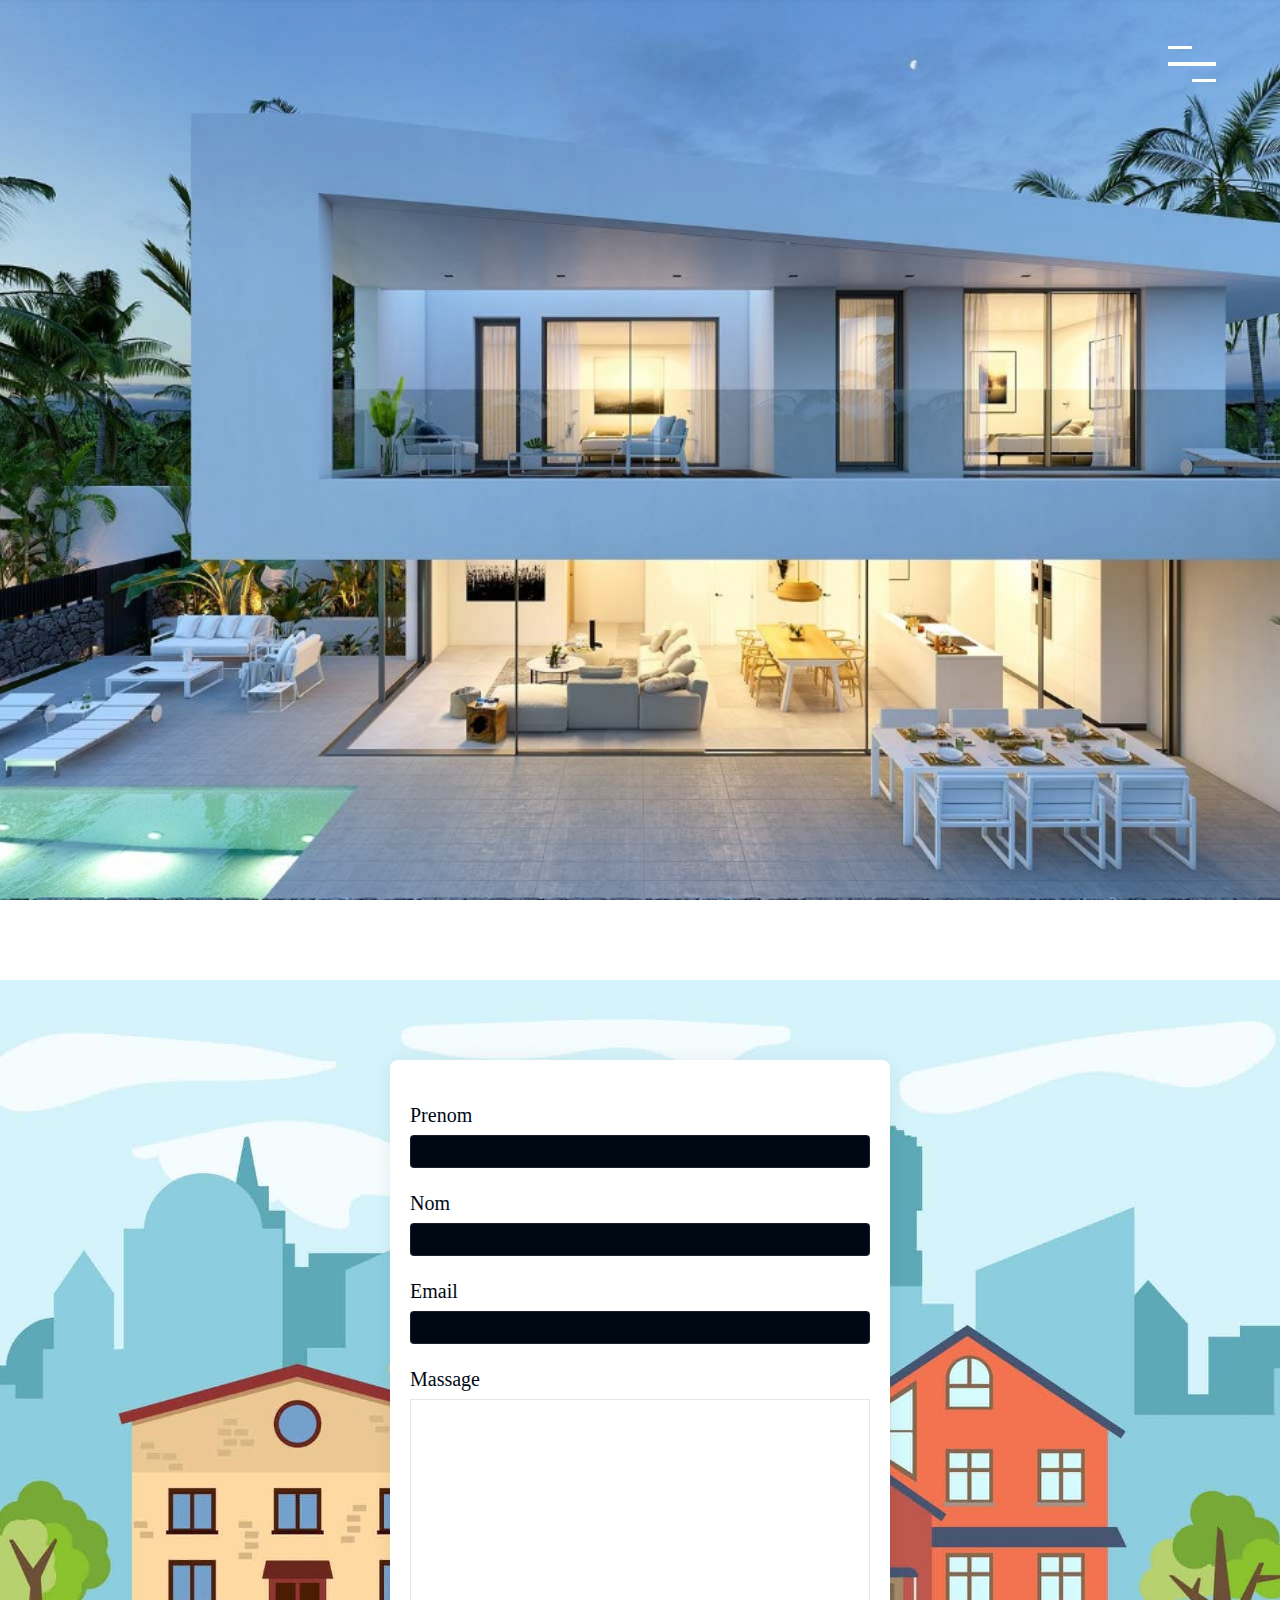
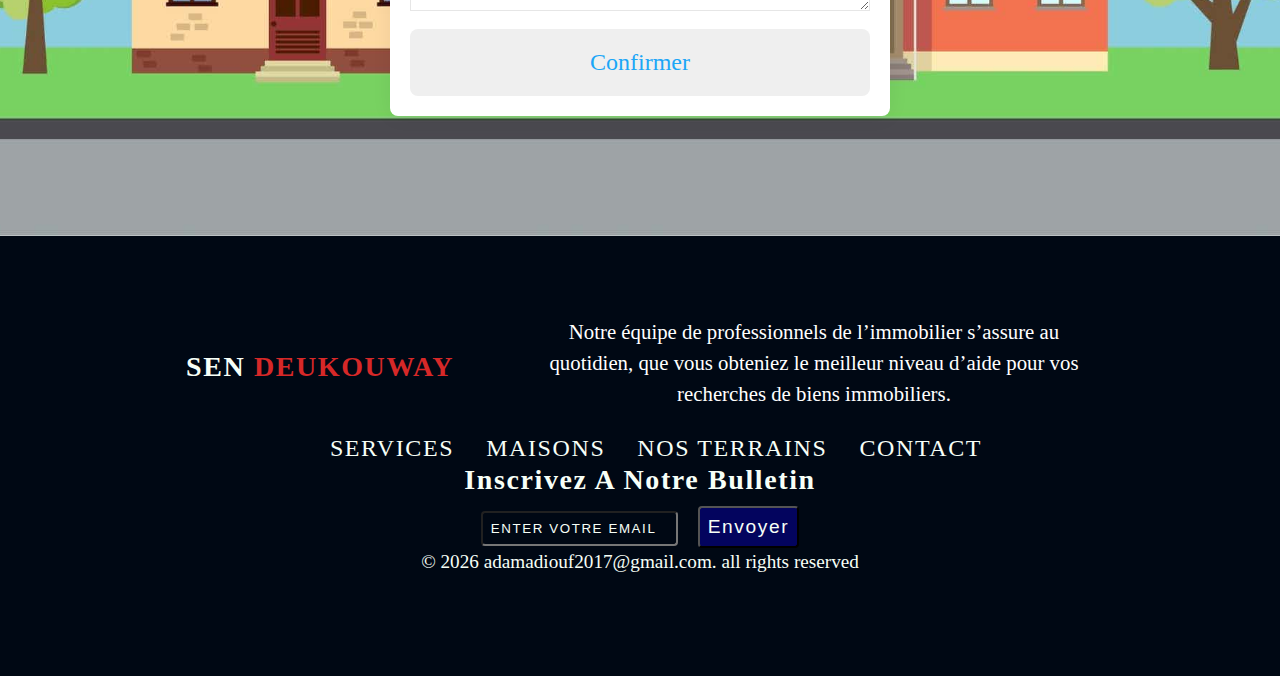
<file: index.html>
<!DOCTYPE html>
<html lang="en">
<head>
 <meta charset="UTF-8">
 <meta http-equiv="X-UA-Compatible" content="IE=edge">
 <meta name="viewport" content="width=device-width, initial-scale=1.0">
 <title>sen deukouway</title>
  <link rel="stylesheet" href="https://use.fontawesome.com/releases/v5.15.4/css/all.css" integrity="sha384-DyZ88mC6Up2uqS4h/KRgHuoeGwBcD4Ng9SiP4dIRy0EXTlnuz47vAwmeGwVChigm" crossorigin="anonymous">
 
  <link rel="stylesheet" href="css/style.css">
</head>
 <body>
   
    <nav class="navbar">
      <div class="navbar-logo">
        <a href="#">
          <span>S</span>EN<span>D</span>EU<span>CO</span>UWAY
        </a>
      </div>
      <div class="nav-list">
          <a href="index.html" class="nav-link">Home</a>
          <a href="sevices.html" class="nav-link">services</a>
          <a href="appartment.html" class="nav-link">appartment</a>
           <a href="contact" class="nav-link"></a>
         
      </div>
    </nav>
    
    <div class="menu">
      <div class="line line-1"></div>
      <div class="line line-2"></div>
      <div class="line line-3"></div>
    </div>
    
    
    <div class="container">
     
      <section class="section-1" id="home">
        <div class="banner">
          <h1 class="banner-heading">
            <span class="heading-1">Des Maisons a vendre</span>
            <span class="heading-2">Devenir propriétaire</span>
            <span class="heading-3">Nous Louons Des Maisons</span>
            <span class="heading-4">l’immobilier au quotidien</span>
             
          </h1>
          <a href="#contact">
             <button class="banner-btn">Contactez nous</button>
          </a>
         
        </div>
      </section>
   

<section class="section contact" id="contact">
  <div class="container-contact">
    <form action="https://formspree.io/mbjzbwaj" method="POST" id="my-form">

      <div class="form-group">
        <label for="firstName"> Prenom</label>
        <input type="text" id="firstName" name="firstName">
      </div>

      <div class="form-group">
        <label for="latsName"> Nom</label>
        <input type="text" id="lastName" name="lastName">
      </div>

      <div class="form-group">
        <label for="email">Email</label>
        <input type="email" id="email" name="email">
      </div>

      <div class="form-group">
        <label for="massage">Massage</label>
        <textarea name="massage" id="massage" cols="30" rows="10"></textarea>
      </div>

      <button type="submit">Confirmer</button>
    </form>
  </div>
  <div id="status"></div>
</section> 
 <section class="section footer">
    <div class="section-center">

  <footer>
    <div class="flex container">
      <div class="footer-about">
        <h3>Sen <span>Deukouway </span></h3>
        <p>Notre équipe de professionnels de l’immobilier s’assure au quotidien, que vous obteniez le meilleur niveau d’aide pour vos recherches de biens immobiliers.</p>
      </div>

      
        
        <ul class="footer-links">
          <li><a href="#services">Services</a></li>
          <li><a href="#house">Maisons</a></li>
          <li><a href="#maisons">Nos Terrains</a></li>
          <li><a href="#contact">Contact </a></li>
        </ul>
      

      <div class="footer-subscribe">
        <h3>inscrivez a notre bulletin</h3>
        <div id="subscribe-container">
          <input type="text" placeholder="Enter Votre Email" />
          <button class="footer-btn">envoyer</button>
        </div>

        
        <ul class="follow-me">
          <li><a href="#"><span class="fab fa-facebook-f"></span></a></li>
          <li><a href="#"><span class="fab fa-twitter"></span></a></li>
          <li><a href="#"><span class="fab fa-instagram"></span></a></li>
          <li><a href="#"><span class="fab fa-linkedin-in"></span></a></li>
        </ul>
      </div>
    </div>

    <div class="footer-email">
      <p>&copy; <span id="date"></span> adamadiouf2017@gmail.com. all rights reserved</p>
    </div>
  </footer>
    </div>
</section> 
 
 <script src="./js/slider.js"></script>
 <script src="./js/navbar.js"></script>

</body>
</html>
</file>
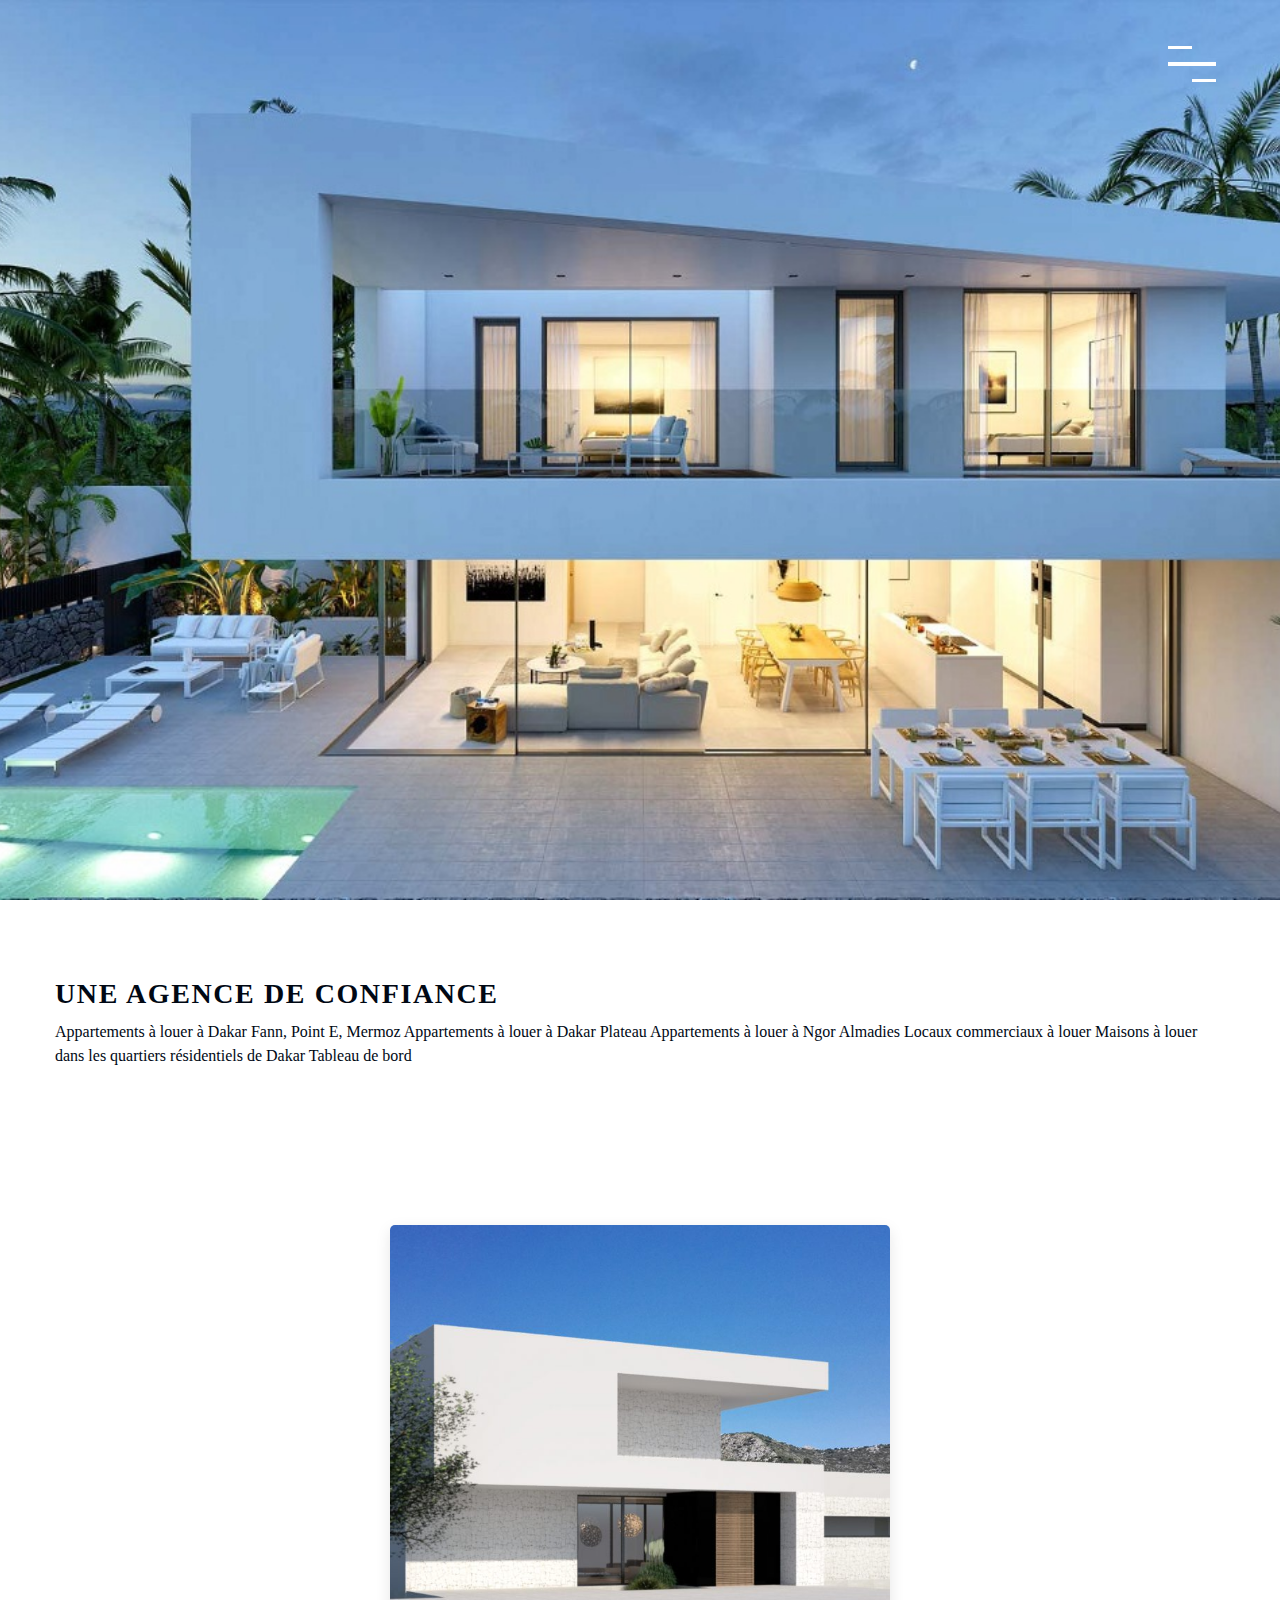
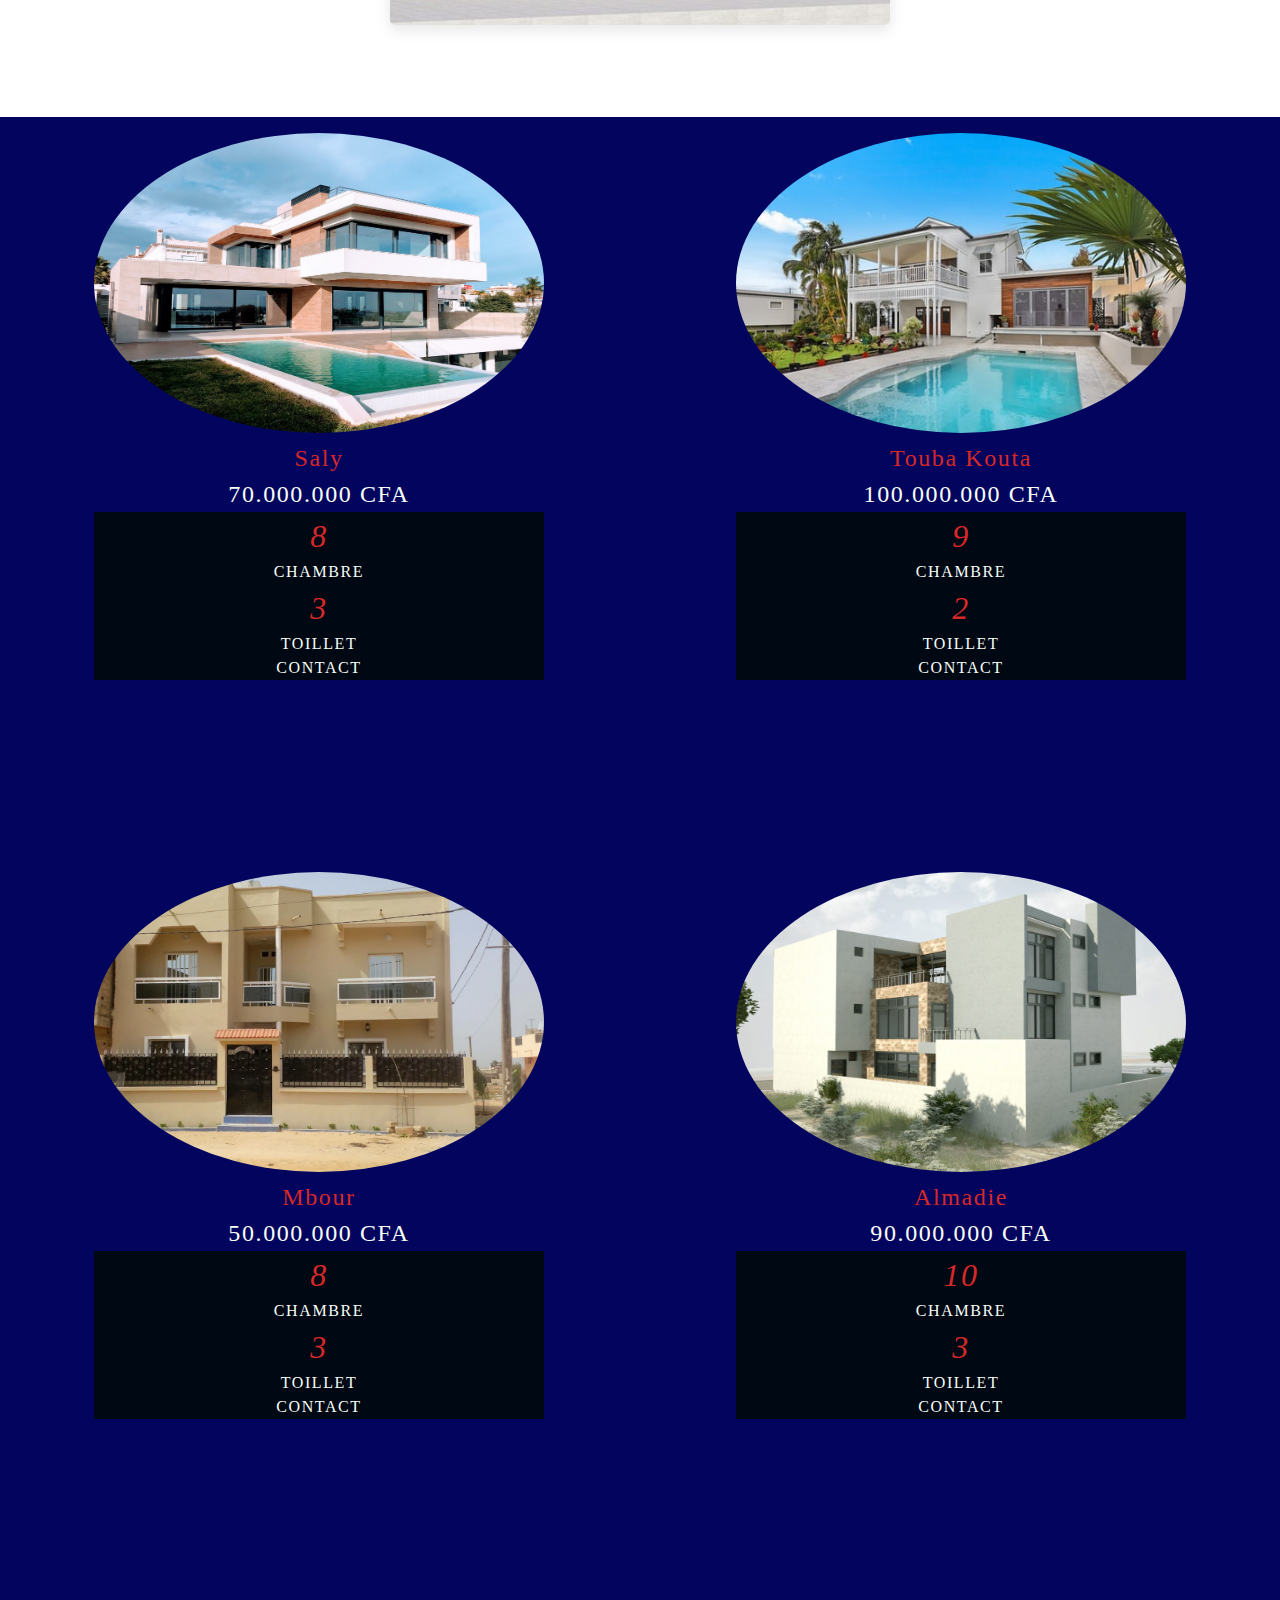
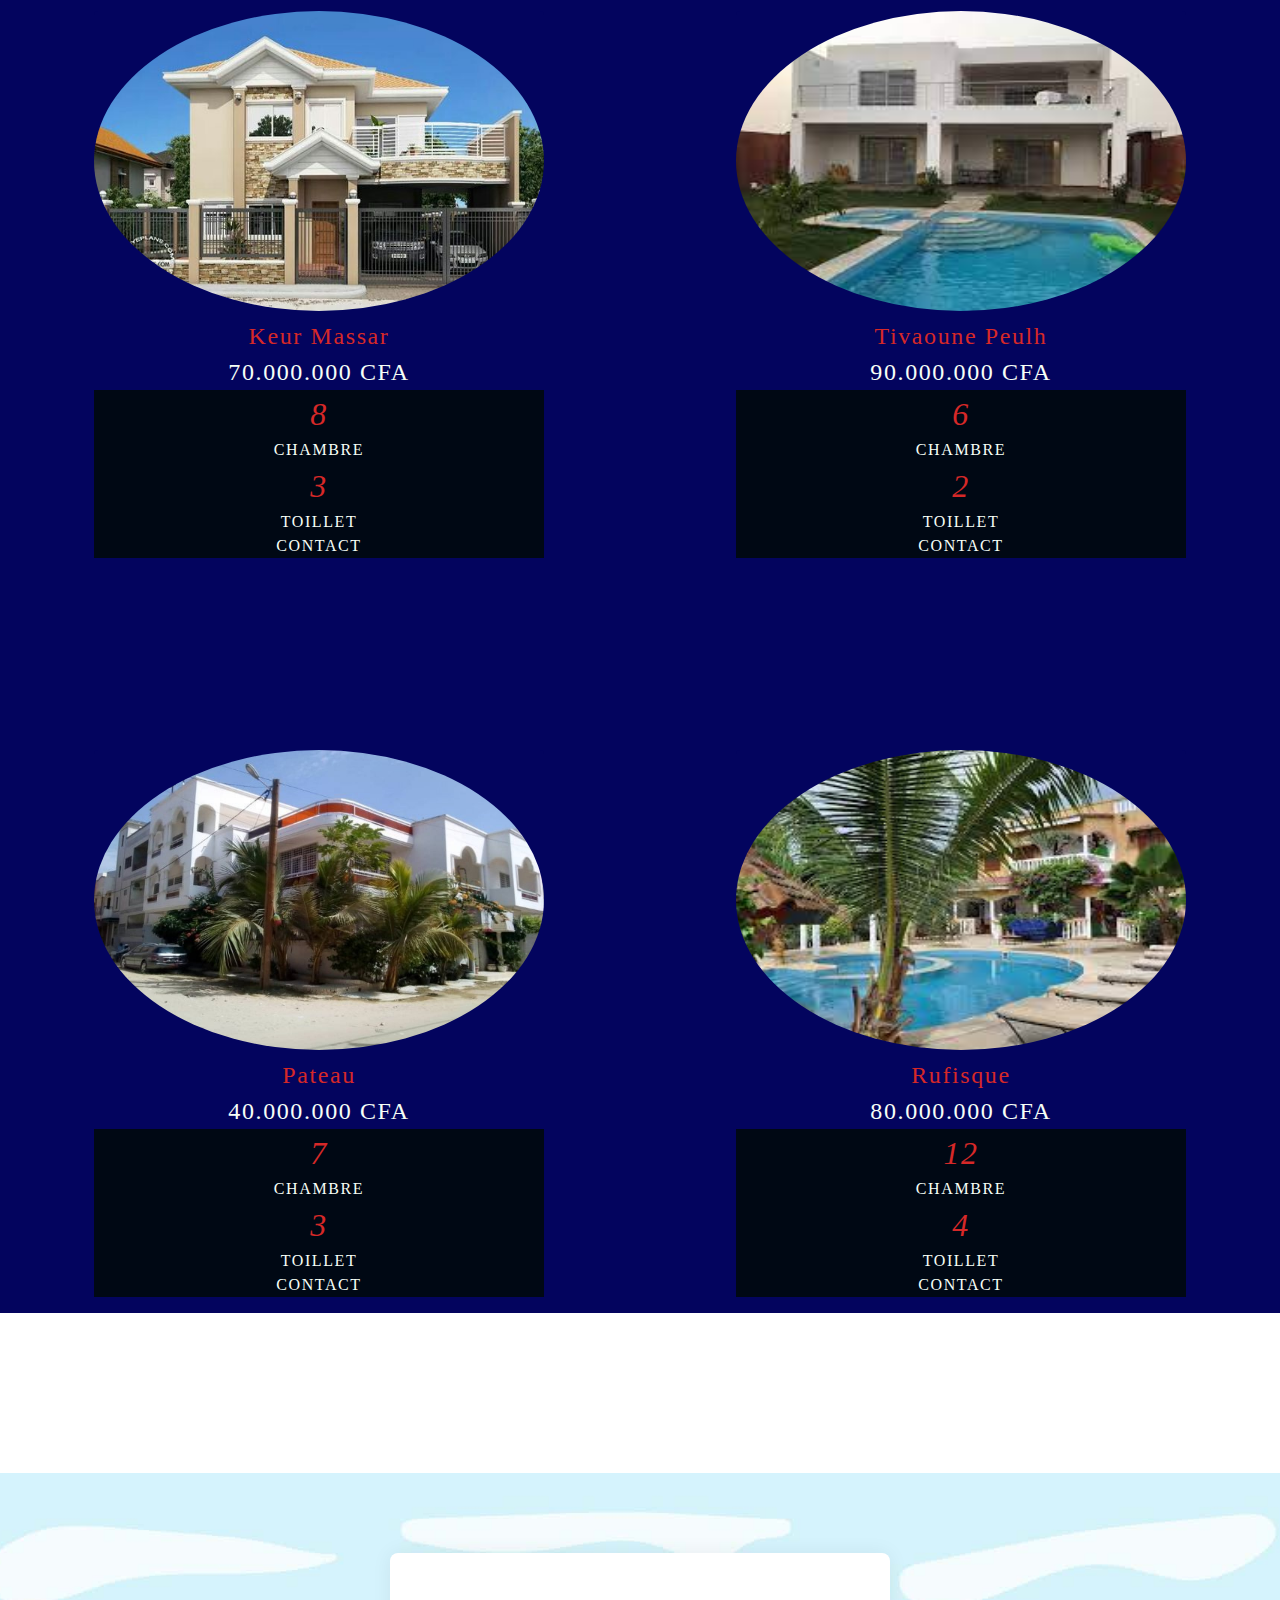
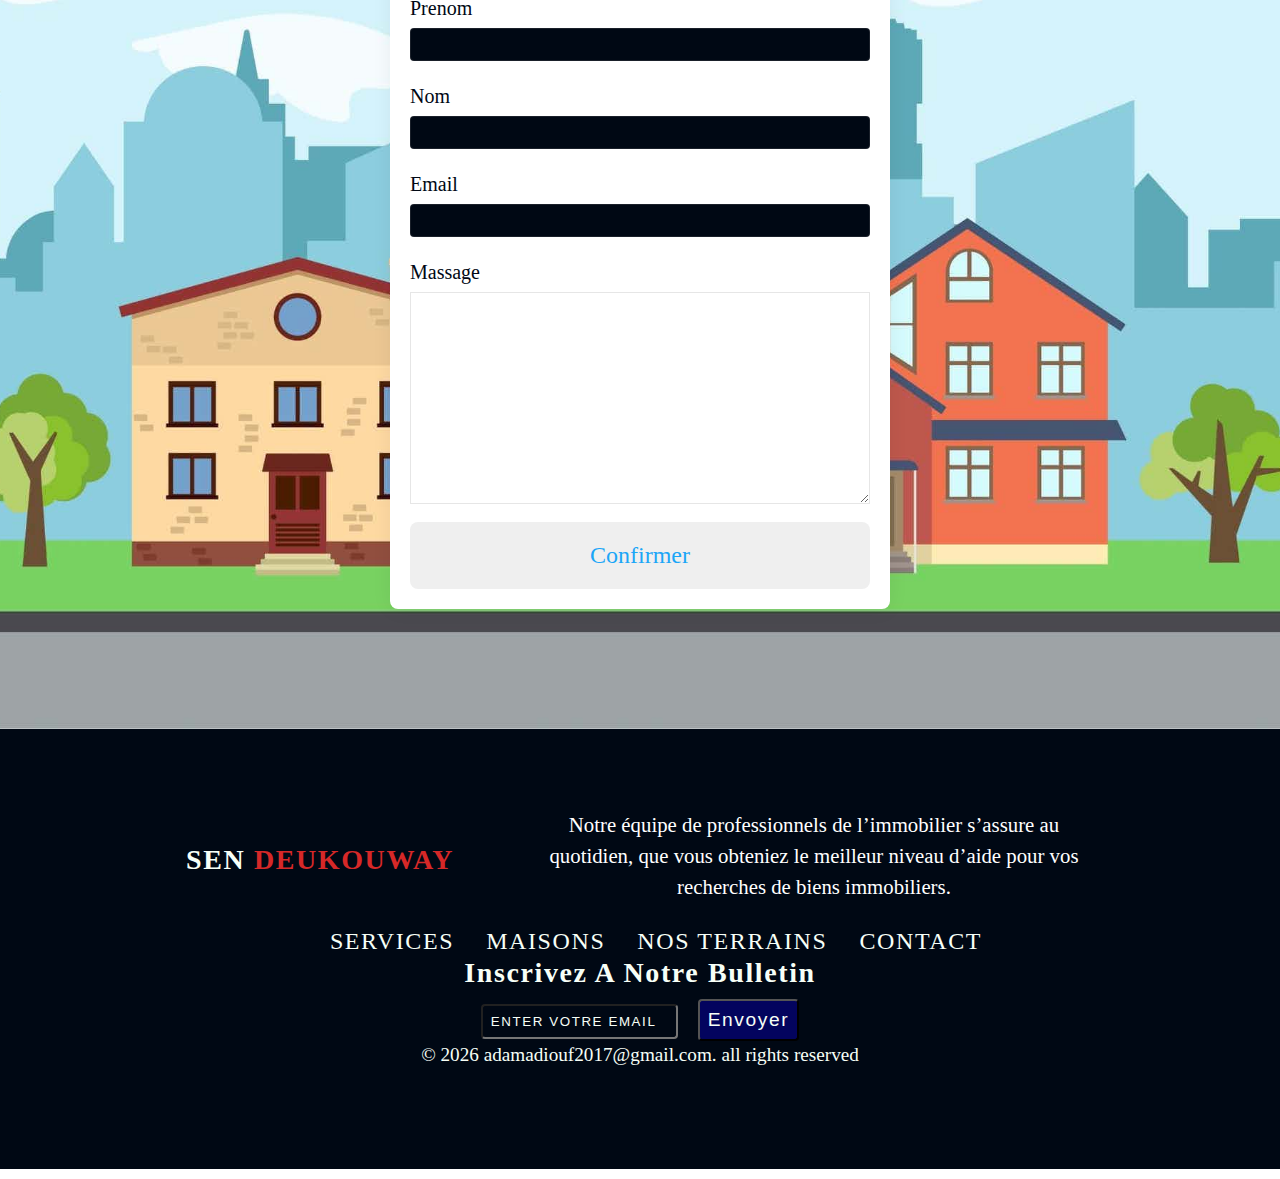
<file: appartment.html>
<!DOCTYPE html>
<html lang="en">
<head>
 <meta charset="UTF-8">
 <meta http-equiv="X-UA-Compatible" content="IE=edge">
 <meta name="viewport" content="width=device-width, initial-scale=1.0">
 <title>sen deukouway</title>
  <link rel="stylesheet" href="https://use.fontawesome.com/releases/v5.15.4/css/all.css" integrity="sha384-DyZ88mC6Up2uqS4h/KRgHuoeGwBcD4Ng9SiP4dIRy0EXTlnuz47vAwmeGwVChigm" crossorigin="anonymous">
 
  <link rel="stylesheet" href="css/style.css">
</head>
 <body>
   
    <nav class="navbar">
      <div class="navbar-logo">
        <a href="#">
          <span>S</span>EN<span>D</span>EU<span>CO</span>UWAY
        </a>
      </div>
      <div class="nav-list">
          <a href="index.html" class="nav-link">Home</a>
          <a href="sevices.html" class="nav-link">services</a>
          <a href="appartment.html" class="nav-link">appartment</a>
          <a href="contact" class="nav-link"></a>
      </div>
    </nav>
    
    <div class="menu">
      <div class="line line-1"></div>
      <div class="line line-2"></div>
      <div class="line line-3"></div>
    </div>
    
    
    <div class="container">
     
      <section class="section-1" id="home">
        <div class="banner">
          <h1 class="banner-heading">
            <span class="heading-1">Des Maisons a vendre</span>
            <span class="heading-2">Devenir propriétaire</span>
            <span class="heading-3">Nous Louons Des Maisons</span>
            <span class="heading-4">l’immobilier au quotidien</span>
             
          </h1>
          <a href="#contact">
             <button class="banner-btn">Contactez nous</button>
          </a>
         
        </div>
      </section>
   
<section class="section nos-maisons" id="appartment">
    <div class="section-center">
        <div class="title-nos-maisons card" data-aos="fade-right">
            <h3>UNE AGENCE
DE CONFIANCE</h3>
 Appartements à louer à Dakar Fann, Point E, Mermoz
Appartements à louer à Dakar Plateau
Appartements à louer à Ngor Almadies
Locaux commerciaux à louer
Maisons à louer dans les quartiers résidentiels de Dakar
Tableau de bord
        </div>
         <div class="slider-container">
     
      <div class="slide">
          <img src="./images/house-11.jpg" class="slide-img" alt="" />
      </div>
      <div class="slide">
          <img src="./images/house12.jpg" class="slide-img" alt="" />
      </div>
      <div class="slide">
          <img src="./images/house22.jpg" class="slide-img" alt="" />
      </div>
      <div class="slide">
          <img src="./images/house23.jpg" class="slide-img" alt="" />
      </div>
      <div class="slide">
          <img src="./images/house33.jpg" class="slide-img" alt="" />
      </div>
      <div class="slide">
          <img src="./images/house34.jpg" class="slide-img" alt="" />
      </div>
      <div class="slide">
          <img src="./images/house44.jpeg" class="slide-img" alt="" />
      </div>
      <div class="slide">
          <img src="./images/house45.jpeg" class="slide-img" alt="" />
      </div>
      <div class="slide">
          <img src="./images/house55.jpg" class="slide-img" alt="" />
      </div>
      <div class="slide">
          <img src="./images/house56.jpg" class="slide-img" alt="" />
      </div>
      <div class="slide">
          <img src="./images/house66.jpg" class="slide-img" alt="" />
      </div>
      <div class="slide">
          <img src="./images/house77.jpg" class="slide-img" alt="" />
      </div>
      <div class="slide">
          <img src="./images/house77.jpg" class="slide-img" alt="" />
      </div>
      <div class="slide">
          <img src="./images/house89.jpg" class="slide-img" alt="" />
      </div>
      <div class="btn-container">
      <button type="button" class="prevBtn">
        <i class="fas fa-angle-left"></i>
      </button>
      <button type="button" class="nextBtn">
        <i class="fas fa-angle-right"></i>
      </button>
    </div>
    </div>
    </div>
     
    <div class="container-house">
      <div class="container2">
      <img src="/images/house-1.jpeg" class="img-house" alt="">
       <ul class="details-house">
         <li><a href="#" class="direction ">Saly</a></li>
        <li><a href="#" class="price">70.000.000 CFA</a></li>
       </ul>
     <ul class="footer-house">
     <li><a href="#" class="chambre"><i class="fas fa-bed"><span>8</span></i>chambre</a></li>
        <li><a href="#" class="sale-de-bain"><i class="fas fa-toilet"><span>3</span></i>toillet</a></li>
        <li><a href="#" class="whtasap"><i class="fab fa-whatsapp-square"></i>contact </a></li>
     </ul>
         </div>
         <div class="container2">
      <img src="/images/house2.jpeg" class="img-house" alt="">
       <ul class="details-house">
         <li><a href="#" class="direction ">Touba Kouta</a></li>
        <li><a href="#" class="price">100.000.000 CFA</a></li>
       </ul>
     <ul class="footer-house">
     <li><a href="#" class="chambre"><i class="fas fa-bed"><span>9</span></i>chambre</a></li>
        <li><a href="#" class="sale-de-bain"><i class="fas fa-toilet"><span>2</span></i>toillet</a></li>
        <li><a href="#" class="whtasap"><i class="fab fa-whatsapp-square"></i>contact</a></li>
     </ul>
         </div>
          <div class="container2">
      <img src="/images/house-3.webp" class="img-house" alt="">
       <ul class="details-house">
         <li><a href="#" class="direction">Mbour</a></li>
        <li><a href="#" class="price">50.000.000 CFA</a></li>
       </ul>
     <ul class="footer-house">
     <li><a href="#" class="chambre"><i class="fas fa-bed"><span>8</span></i>chambre</a></li>
        <li><a href="#" class="sale-de-bain"><i class="fas fa-toilet"><span>3</span></i>toillet</a></li>
        <li><a href="#" class="whtasap"><i class="fab fa-whatsapp-square"></i>contact</a></li>
     </ul>
         </div>
          <div class="container2">
      <img src="/images/house4.jpg" class="img-house" alt="">
       <ul class="details-house">
         <li><a href="#" class="direction">Almadie</a></li>
        <li><a href="#" class="price">90.000.000 CFA</a></li>
       </ul>
     <ul class="footer-house">
     <li><a href="#" class="chambre"><i class="fas fa-bed"><span>10</span></i>chambre</a></li>
        <li><a href="#" class="sale-de-bain"><i class="fas fa-toilet"><span>3</span></i>toillet</a></li>
        <li><a href="#" class="whtasap"><i class="fab fa-whatsapp-square"></i>contact </a></li>
     </ul>
         </div>
          <div class="container2">
      <img src="/images/house5.jpg" class="img-house" alt="">
       <ul class="details-house">
         <li><a href="#" class="direction">keur Massar</a></li>
        <li><a href="#" class="price">70.000.000 CFA</a></li>
       </ul>
     <ul class="footer-house">
     <li><a href="#" class="chambre"><i class="fas fa-bed"><span>8</span></i>chambre</a></li>
        <li><a href="#" class="sale-de-bain"><i class="fas fa-toilet"><span>3</span></i>toillet</a></li>
        <li><a href="#" class="whtasap"><i class="fab fa-whatsapp-square"></i>contact </a></li>
     </ul>
         </div>
          <div class="container2">
      <img src="/images/house6.jpeg" class="img-house" alt="">
       <ul class="details-house">
         <li><a href="#" class="direction">Tivaoune Peulh</a></li>
        <li><a href="#" class="price">90.000.000 CFA</a></li>
       </ul>
     <ul class="footer-house">
     <li><a href="#" class="chambre"><i class="fas fa-bed"><span>6</span></i>chambre</a></li>
        <li><a href="#" class="sale-de-bain"><i class="fas fa-toilet"><span>2</span></i>toillet</a></li>
        <li><a href="#" class="whtasap"><i class="fab fa-whatsapp-square"></i>contact </a></li>
     </ul>
         </div>
          <div class="container2">
      <img src="/images/house7.jpg" class="img-house" alt="">
       <ul class="details-house">
         <li><a href="#" class="direction">Pateau</a></li>
        <li><a href="#" class="price">40.000.000 CFA</a></li>
       </ul>
     <ul class="footer-house">
     <li><a href="#" class="chambre"><i class="fas fa-bed"><span>7</span></i>chambre</a></li>
        <li><a href="#" class="sale-de-bain"><i class="fas fa-toilet"><span>3</span></i>toillet</a></li>
        <li><a href="#" class="whtasap"><i class="fab fa-whatsapp-square"></i>contact </a></li>
     </ul>
         </div>
          <div class="container2">
      <img src="/images/house-8.jpeg" class="img-house" alt="">
       <ul class="details-house">
         <li><a href="#" class="direction">Rufisque</a></li>
        <li><a href="#" class="price">80.000.000 CFA</a></li>
       </ul>
     <ul class="footer-house">
     <li><a href="#" class="chambre"><i class="fas fa-bed"><span>12</span></i>chambre</a></li>
        <li><a href="#" class="sale-de-bain"><i class="fas fa-toilet"><span>4</span></i>toillet</a></li>
        <li><a href="#" class="whtasap"><i class="fab fa-whatsapp-square"></i>contact </a></li>
     </ul>
         </div>
       </div>
      
   </div>
</section>

<section class="section contact" id="contact">
  <div class="container-contact">
    <form action="https://formspree.io/mbjzbwaj" method="POST" id="my-form">

      <div class="form-group">
        <label for="firstName"> Prenom</label>
        <input type="text" id="firstName" name="firstName">
      </div>

      <div class="form-group">
        <label for="latsName"> Nom</label>
        <input type="text" id="lastName" name="lastName">
      </div>

      <div class="form-group">
        <label for="email">Email</label>
        <input type="email" id="email" name="email">
      </div>

      <div class="form-group">
        <label for="massage">Massage</label>
        <textarea name="massage" id="massage" cols="30" rows="10"></textarea>
      </div>

      <button type="submit">Confirmer</button>
    </form>
  </div>
  <div id="status"></div>
</section> 
 <section class="section footer">
    <div class="section-center">

  <footer>
    <div class="flex container">
      <div class="footer-about">
        <h3>Sen <span>Deukouway </span></h3>
        <p>Notre équipe de professionnels de l’immobilier s’assure au quotidien, que vous obteniez le meilleur niveau d’aide pour vos recherches de biens immobiliers.</p>
      </div>

      
        
        <ul class="footer-links">
          <li><a href="#services">Services</a></li>
          <li><a href="#house">Maisons</a></li>
          <li><a href="#maisons">Nos Terrains</a></li>
          <li><a href="#contact">Contact </a></li>
        </ul>
      

      <div class="footer-subscribe">
        <h3>inscrivez a notre bulletin</h3>
        <div id="subscribe-container">
          <input type="text" placeholder="Enter Votre Email" />
          <button class="footer-btn">envoyer</button>
        </div>

        
        <ul class="follow-me">
          <li><a href="#"><span class="fab fa-facebook-f"></span></a></li>
          <li><a href="#"><span class="fab fa-twitter"></span></a></li>
          <li><a href="#"><span class="fab fa-instagram"></span></a></li>
          <li><a href="#"><span class="fab fa-linkedin-in"></span></a></li>
        </ul>
      </div>
    </div>

    <div class="footer-email">
      <p>&copy; <span id="date"></span> adamadiouf2017@gmail.com. all rights reserved</p>
    </div>
  </footer>
    </div>
</section> 
 
 <script src="./js/slider.js"></script>
 <script src="./js/navbar.js"></script>

</body>
</html>
</file>
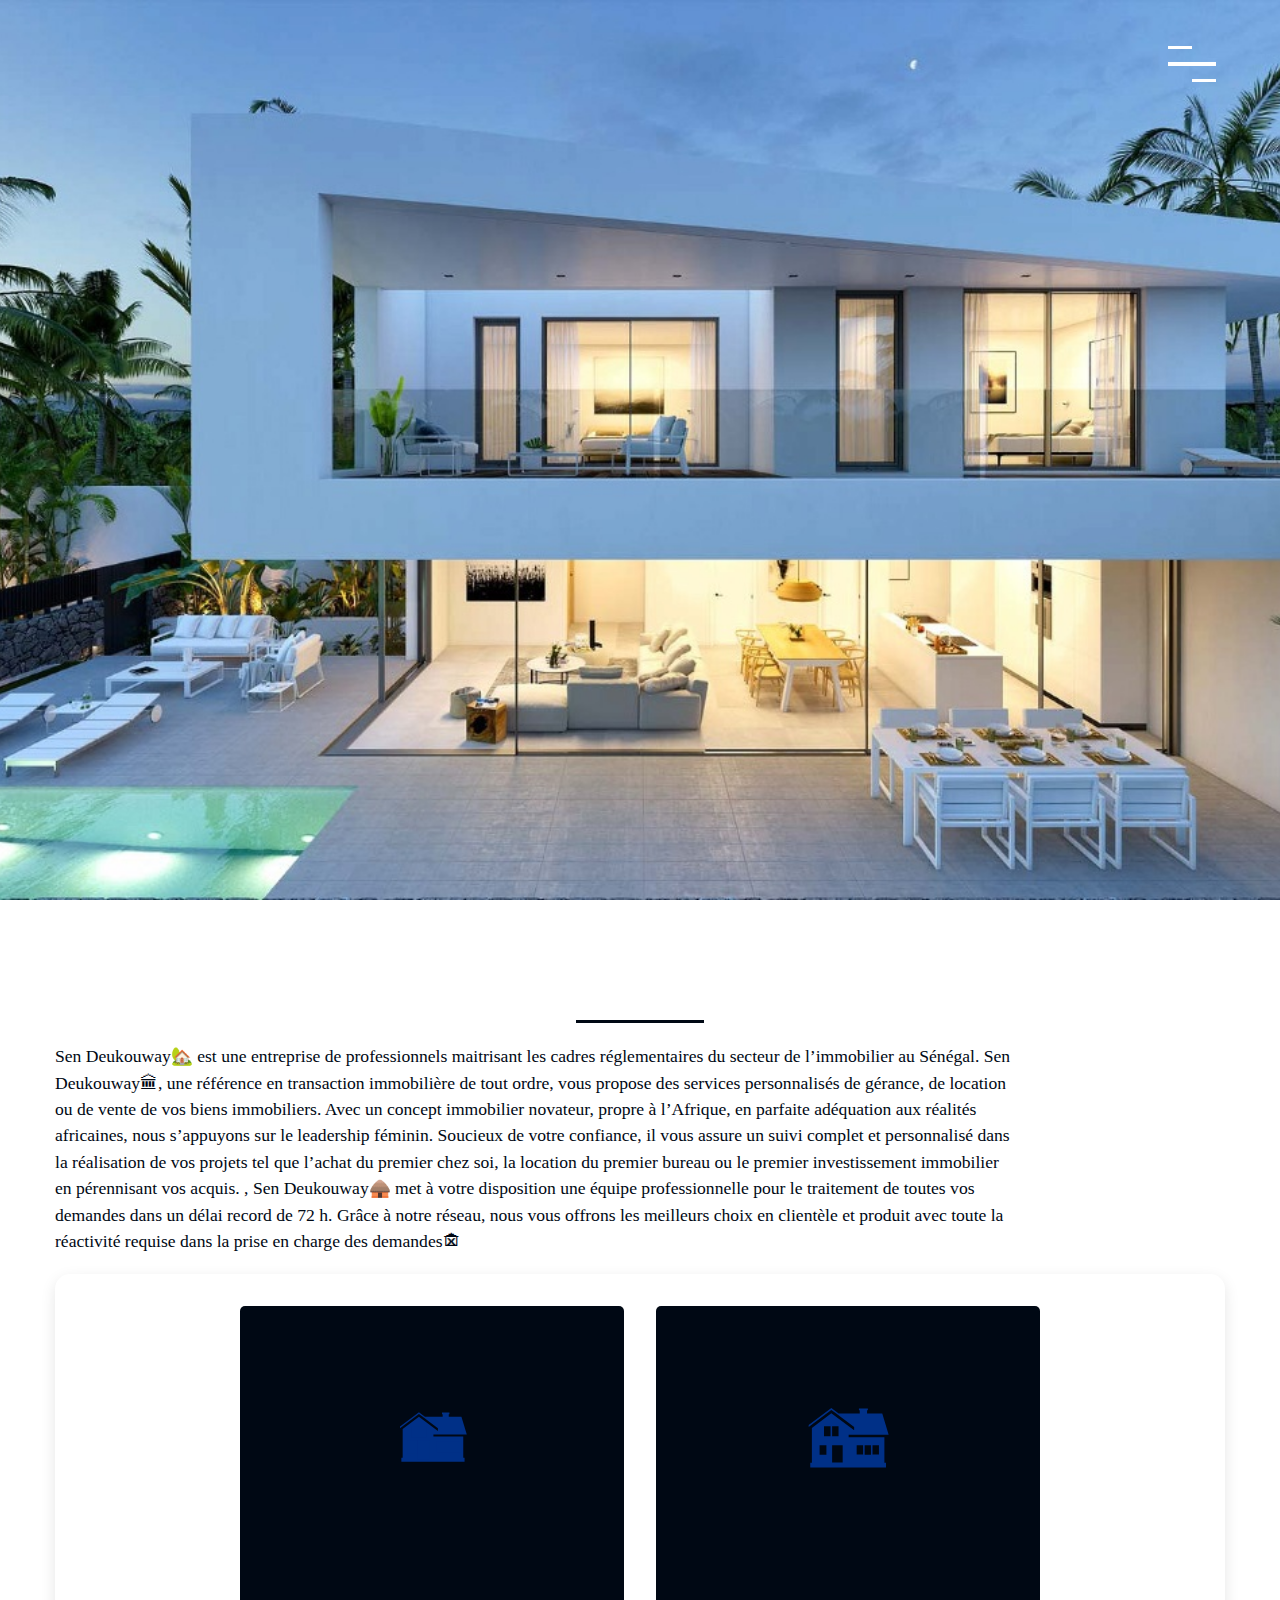
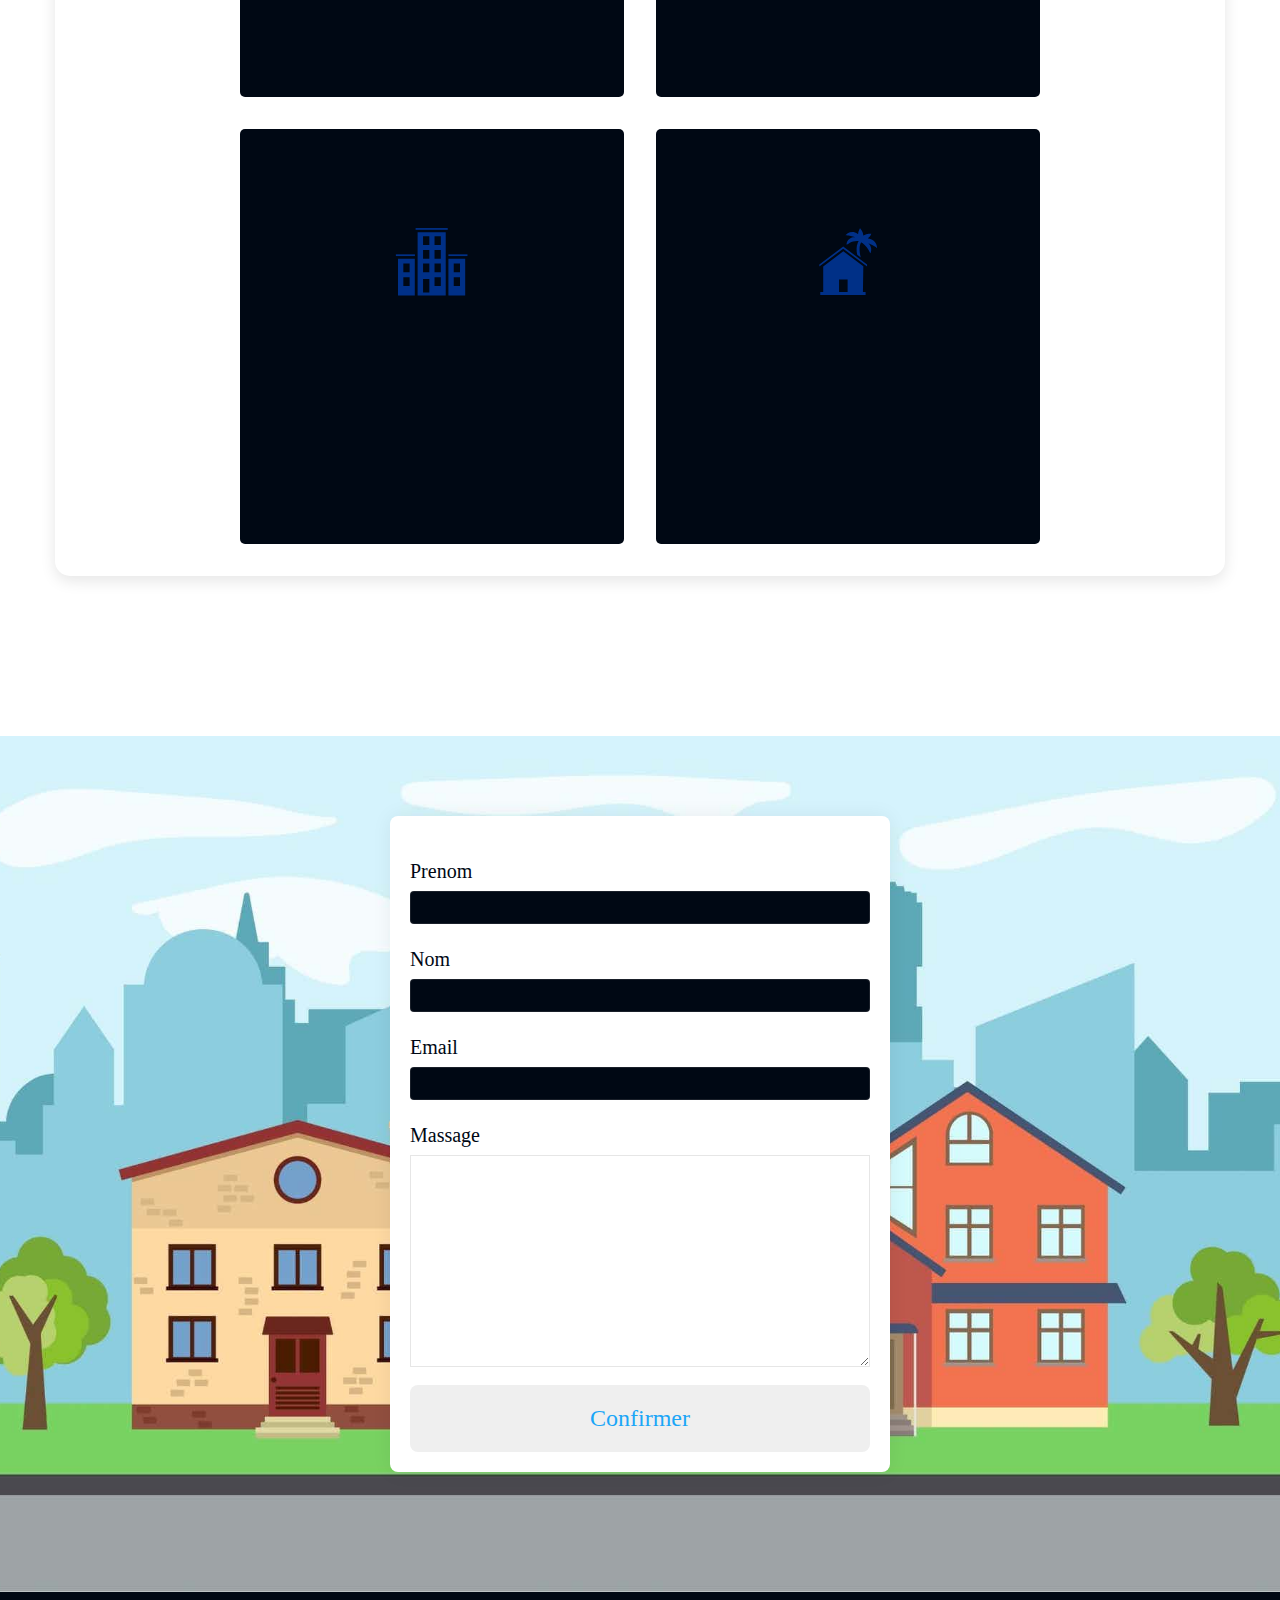
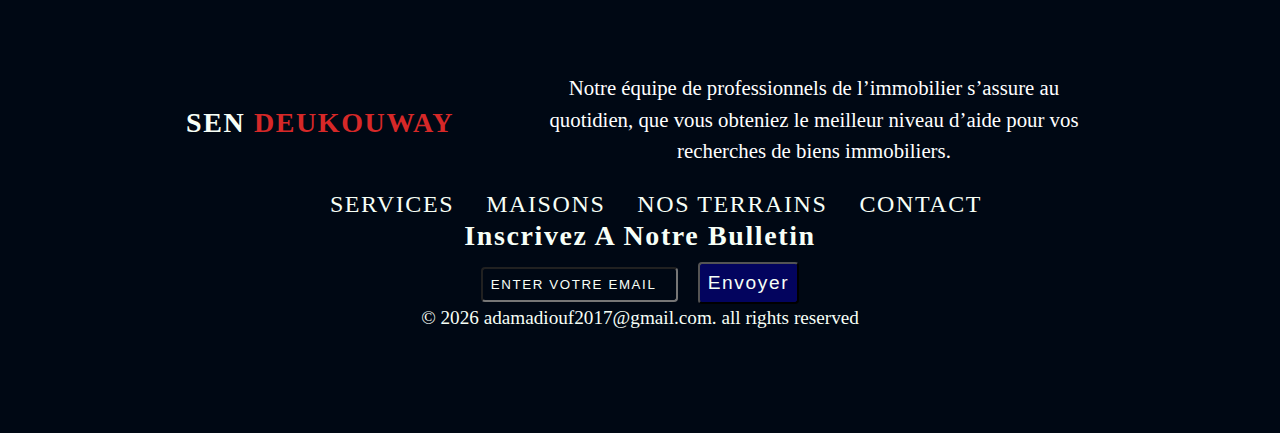
<file: sevices.html>
<!DOCTYPE html>
<html lang="en">
<head>
 <meta charset="UTF-8">
 <meta http-equiv="X-UA-Compatible" content="IE=edge">
 <meta name="viewport" content="width=device-width, initial-scale=1.0">
 <title>sen deukouway</title>
  <link rel="stylesheet" href="https://use.fontawesome.com/releases/v5.15.4/css/all.css" integrity="sha384-DyZ88mC6Up2uqS4h/KRgHuoeGwBcD4Ng9SiP4dIRy0EXTlnuz47vAwmeGwVChigm" crossorigin="anonymous">
  <link rel="stylesheet" href="https://unpkg.com/aos@next/dist/aos.css" />
  <link rel="stylesheet" href="css/style.css">
</head>
 <body>
   
    <nav class="navbar">
      <div class="navbar-logo">
        <a href="#">
          <span>S</span>EN<span>D</span>EU<span>CO</span>UWAY
        </a>
      </div>
      <div class="nav-list">
          <a href="index.html" class="nav-link">Home</a>
          <a href="services.html" class="nav-link">services</a>
          <a href="appartment.html" class="nav-link">appartment</a>
           <a href="contact" class="nav-link"></a>
      </div>
    </nav>
    
    <div class="menu">
      <div class="line line-1"></div>
      <div class="line line-2"></div>
      <div class="line line-3"></div>
    </div>
    
    
    <div class="container">
     
      <section class="section-1" id="home">
        <div class="banner">
          <h1 class="banner-heading">
            <span class="heading-1">Des Maisons a vendre</span>
            <span class="heading-2">Devenir propriétaire</span>
            <span class="heading-3">Nous Louons Des Maisons</span>
            <span class="heading-4">l’immobilier au quotidien</span>
             
          </h1>
          <a href="#contact">
             <button class="banner-btn">Contactez nous</button>
          </a>
         
        </div>
      </section>
   
    <section class="section services" id="services">
 <div class="section-center">
  <div class="title-services">
   <h3  class="card" data-aos="fade-right">nos services</h3>
   <div class="underline"></div>
  </div>
  <p class="service-text">Sen Deukouway🏡 est une entreprise de professionnels maitrisant les cadres réglementaires du secteur de l’immobilier au Sénégal. Sen Deukouway🏛, une référence en transaction immobilière de tout ordre, vous propose des services personnalisés de gérance, de location ou de vente de vos biens immobiliers. Avec un concept immobilier novateur, propre à l’Afrique, en parfaite adéquation aux réalités africaines, nous s’appuyons sur le leadership féminin. Soucieux de votre confiance, il vous assure un suivi complet et personnalisé dans la réalisation de vos projets tel que l’achat du premier chez soi, la location du premier bureau ou le premier investissement immobilier en pérennisant vos acquis.   , Sen Deukouway🛖 met à votre disposition une équipe professionnelle pour le traitement de toutes vos demandes dans un délai record de 72 h. Grâce à notre réseau, nous vous offrons les meilleurs choix en clientèle et produit avec toute la réactivité requise dans la prise en charge des demandes🏚
    </p>
  <div class="container-services">
   <div class="vendre-maison ">
    <svg version="1.1" id="Layer_1" xmlns="http://www.w3.org/2000/svg" xmlns:xlink="http://www.w3.org/1999/xlink" x="0px" y="0px"
	 viewBox="0 0 300 300" style="enable-background:new 0 0 300 300;" xml:space="preserve">
<style type="text/css">
	.st0{fill:#003087;}
</style>
<path class="st0" d="M154.3,139.6h100.1l-16.1-53.1h-38v-2.1v-5.8h2v-3v-1.8h-22.3v4.8h2v7.9H129l-18.2-13.7L54,115.5v5.2L110.8,78
	l11.3,8.5h0l45.6,34.2v8.1L110.8,86L62,122.7v4.6v4.1v78h-3.9v11.9h87.8v0h101.8v-11.9h-3.9v-63.6h-89.5V139.6z M98.4,189.6
	L98.4,189.6H81.5v-13.4v-10.1h16.9V189.6z M108.7,143.4H92.4v-7.8v-17.1h16.3V143.4z M112.8,135.6v-17.1h15.9h0v24.8h0h-15.9V135.6z
	 M139,209.5h-26.2v-28.2v-15.2H139V209.5z M214,179.1v-12.9H230v23.5h0H214V179.1z M194.4,180.5v-14.4h15.6v23.5h-15.6V180.5z
	 M174.2,177.7v-11.5h16.1v23.5h-16.1V177.7z"/>
<rect x="87.4" y="115.2" class="st0" width="46.8" height="33.8"/>
<rect x="75.2" y="158.5" class="st0" width="31.2" height="39"/>
<rect x="163.6" y="161.9" class="st0" width="73.6" height="32"/>
<rect x="106.4" y="158.5" class="st0" width="36.4" height="57.1"/>
</svg>

    <h3  class="card" data-aos="fade-right" >Nous Vendons Des Maisons</h3>
    <p  class="card" data-aos="fade-right">Devenir propriétaire, c’est un beau projet. Il faut pouvoir être serein, avoir le temps de réfléchir et obtenir des réponses concrètes à ses questions.</p>
   </div>
   <div class="vendre-maison ">
    <svg version="1.1" id="Layer_1" xmlns="http://www.w3.org/2000/svg" xmlns:xlink="http://www.w3.org/1999/xlink" x="0px" y="0px"
	 viewBox="0 0 75 75" style="enable-background:new 0 0 75 75;" xml:space="preserve">
<style type="text/css">
	.st0{fill:#003087;}
</style>
<title>Icons/Home/*Home</title>
<desc>Created with Sketch.</desc>
<g id="Icons_x2F_Home_x2F__x2A_Home">
	<g id="Color" transform="translate(8.000000, 15.000000)">
		<g id="Mask">
			<path id="path-1_1_" class="st0" d="M17,0L0,12.8v1.5L17,1.5l3.4,2.5h0l13.7,10.2v2.4L17,4L2.4,15v1.4v1.2v23.4H1.2v3.6h26.3v0
				H58v-3.6h-1.2V21.9H30V20h30v0L55.2,4.1H43.8V3.5V1.7h0.6V0.8V0.3h-6.7v1.4h0.6v2.4H22.5L17,0z M17.6,18.8v-5.1h4.8h0v7.4h0h-4.8
				V18.8z M11.5,18.8v-5.1h4.9v7.4h-4.9V18.8z M47.9,31.8v-3.9h4.8v7h0h-4.8V31.8z M42,32.3v-4.3h4.7v7H42V32.3z M36,31.4v-3.5h4.8
				v7H36V31.4z M17.6,32.5v-4.6h7.9v13h-7.9V32.5z M8.2,31v-3h5.1v7h0H8.2V31z"/>
		</g>
	</g>
</g>
</svg>
    <h3  class="card" data-aos="fade-right">Nous Louons Des Maisons</h3>
    <p  class="card" data-aos="fade-right">Trouver votre prochain agent parmi nos
nombreux partenaires.</p>
   </div>
   <div class="vendre-maison ">
    <svg version="1.1" id="Layer_1" xmlns="http://www.w3.org/2000/svg" xmlns:xlink="http://www.w3.org/1999/xlink" x="0px" y="0px"
	 viewBox="0 0 75 75" style="enable-background:new 0 0 75 75;" xml:space="preserve">
<style type="text/css">
	.st0{fill:#003087;}
</style>
<title>Icons/Renters/Condominium or high rise building</title>
<desc>Created with Sketch.</desc>
<g>
	<rect x="10.4" y="32.5" class="st0" width="14.3" height="1.3"/>
	<rect x="25.2" y="12.8" class="st0" width="24.1" height="1.3"/>
	<path class="st0" d="M62.4,35.8H49.8v27.5h12.6V35.8z M58.5,56.3h-4.7v-6.6h4.7V56.3z M58.5,46h-4.7v-6.6h4.7V46z"/>
	<path class="st0" d="M26.7,15.9c0,0.6,0,35,0,47.4h17h4.1c0-20.8,0-46.9,0-47.4H26.7z M35.5,61.1h-4.7V51h4.7V61.1z M35.5,46h-4.7
		v-6.6h4.7V46z M35.5,35.8h-4.7v-6.6h4.7V35.8z M35.5,25.5h-4.7v-6.6h4.7V25.5z M44.1,56.3h-4.7v-6.6h4.7V56.3z M44.1,46h-4.7v-6.6
		h4.7V46z M44.1,35.8h-4.7v-6.6h4.7V35.8z M39.4,18.9h4.7v6.6h-4.7V18.9z"/>
	<path class="st0" d="M12,63.3h12.6V35.8H12V63.3z M20.7,56.3H16v-6.6h4.7V56.3z M16,39.4h4.7V46H16V39.4z"/>
	<rect x="49.8" y="32.5" class="st0" width="14.3" height="1.3"/>
</g>
</svg>

    <h3  class="card" data-aos="fade-right">Nous Achettons Des Maisons</h3>
    <p  class="card" data-aos="fade-right">Des agents immobiliers pourront vous
contacter s'ils ont des biens qui correspondent à vos critères</p>
   </div>
    <div class="vendre-maison ">
<svg version="1.1" id="Layer_1" xmlns="http://www.w3.org/2000/svg" xmlns:xlink="http://www.w3.org/1999/xlink" x="0px" y="0px"
	 viewBox="0 0 75 75" style="enable-background:new 0 0 75 75;" xml:space="preserve">
<style type="text/css">
	.st0{fill:#003087;}
</style>
<title>Icons/Home/Specialty home</title>
<desc>Created with Sketch.</desc>
<g id="Icons_x2F_Home_x2F_Specialty-home">
	<g id="Specialty-home" transform="translate(16.000000, 13.000000)">
		<g id="Mask">
			<path id="path-1_1_" class="st0" d="M41.8,10.5c-1.2-1.6-3-2.6-4.9-2.8c-0.1,0-0.3,0-0.4-0.1c-0.2-0.1,0.1-0.3,0.2-0.4
				c0.3-0.3,0.7-0.6,1-0.9c0.6-0.6,1.1-1.4,1.3-2.2C39,3.9,37.2,4,37,4c-1.2,0.1-2.5,0.5-3.5,1.1c-0.1,0.1-0.6,0.2-0.6,0.4
				c0-0.3,0-0.6,0-0.9C32.8,3.6,32.5,2.8,32,2c-0.4-0.7-0.8-1.3-1.3-1.9c-0.2-0.2-0.2-0.1-0.3,0.1c-0.4,0.7-0.7,1.5-1,2.2
				c-0.1,0.3-0.2,0.7-0.2,1c0,0.2-0.2,1-0.1,1.1c-0.6-0.6-1.4-1-2.3-1.4c-1.8-0.6-3.9-0.4-5.5,0.6C21,4,20.7,4.2,20.4,4.4
				c-0.2,0.2-0.7,0.5-0.7,0.8c0.5,0.1,1,0.1,1.6,0.1c0.5,0,1,0.1,1.5,0.2c1,0.2,2.1,0.4,3,0.8c0.4,0.1,0.8,0.3,1.2,0.5
				c-0.8-0.1-1.7-0.1-2.6,0.1c-1,0.3-1.9,0.9-2.6,1.7c-0.8,0.9-1.3,2-1.4,3.3c0,0.3,0,0.4,0.4,0.3c0.8-0.3,1.4-0.9,2.1-1.3
				c0.8-0.4,1.5-0.8,2.4-1c1.3-0.4,2.7-0.5,3.8-0.4c0.1,0,0.3,0,0.4,0c-0.2,0.3-0.4,0.7-0.6,1.1c-1.3,2.8-1.1,6.2-0.5,9.3l2.7,2
				c-0.7-2.6-1-4.4-0.9-7.1c0-0.7,0.1-1.4,0.3-2.1c0.1-0.7,0.4-1.3,0.7-1.9c0-0.1,0.2-0.4,0.2-0.4c0.2,0.2,0.5,0.4,0.9,0.6
				c2.3,1.8,4.5,4.2,5.5,7c0.1,0.3,0.4,1,0.7,0.4c0.4-1,0.5-2.1,0.4-3.2c-0.2-1.2-0.7-2.4-1.4-3.3c-0.3-0.3-0.5-0.6-0.8-0.8
				c0.3,0.1,0.6,0.2,0.9,0.4c1.6,0.7,3.2,1.5,4.7,2.5c0.2,0.2,0.4,0.3,0.6,0.5c0.2,0.2,0.4,0.4,0.4,0C43.2,12.9,42.5,11.5,41.8,10.5
				 M2.9,28.6v19.2H0.7V50h2.1h29.9h2v-2.3h-2L33,28.5L18,17.2L2.9,28.6z M19.3,34h5.2v-7.2h-5.2V34z M11.4,34h5.2v-7.2h-5.2V34z
				 M14.8,47.7v-9.3h6.4v9.3H14.8z M0,27.1l17.9-13.5l17.9,13.5v1.5L17.9,15.3L0,28.6V27.1z"/>
		</g>
	</g>
</g>
</svg>
  
    <h3  class="card" data-aos="fade-right">Nous Vendons Des Terrains</h3>
    <p  class="card" data-aos="fade-right">
      Notre équipe de professionnels de l’immobilier s’assure au quotidien, que vous obteniez le meilleur niveau d’aide pour vos recherches de biens immobiliers.</p>
      
   </div>
  </div>
 </div>
</section>

<section class="section contact" id="contact">
  <div class="container-contact">
    <form action="https://formspree.io/mbjzbwaj" method="POST" id="my-form">

      <div class="form-group">
        <label for="firstName"> Prenom</label>
        <input type="text" id="firstName" name="firstName">
      </div>

      <div class="form-group">
        <label for="latsName"> Nom</label>
        <input type="text" id="lastName" name="lastName">
      </div>

      <div class="form-group">
        <label for="email">Email</label>
        <input type="email" id="email" name="email">
      </div>

      <div class="form-group">
        <label for="massage">Massage</label>
        <textarea name="massage" id="massage" cols="30" rows="10"></textarea>
      </div>

      <button type="submit">Confirmer</button>
    </form>
  </div>
  <div id="status"></div>
</section> 
 
<section class="section footer">
    <div class="section-center">

  <footer>
    <div class="flex container">
      <div class="footer-about">
        <h3>Sen <span>Deukouway </span></h3>
        <p>Notre équipe de professionnels de l’immobilier s’assure au quotidien, que vous obteniez le meilleur niveau d’aide pour vos recherches de biens immobiliers.</p>
      </div>

      
        
        <ul class="footer-links">
          <li><a href="#services">Services</a></li>
          <li><a href="#house">Maisons</a></li>
          <li><a href="#maisons">Nos Terrains</a></li>
          <li><a href="#contact">Contact </a></li>
        </ul>
      

      <div class="footer-subscribe">
        <h3>inscrivez a notre bulletin</h3>
        <div id="subscribe-container">
          <input type="text" placeholder="Enter Votre Email" />
          <button class="footer-btn">envoyer</button>
        </div>

        
        <ul class="follow-me">
          <li><a href="#"><span class="fab fa-facebook-f"></span></a></li>
          <li><a href="#"><span class="fab fa-twitter"></span></a></li>
          <li><a href="#"><span class="fab fa-instagram"></span></a></li>
          <li><a href="#"><span class="fab fa-linkedin-in"></span></a></li>
        </ul>
      </div>
    </div>

    <div class="footer-email">
      <p>&copy; <span id="date"></span> adamadiouf2017@gmail.com. all rights reserved</p>
    </div>
  </footer>
    </div>
</section> 
 <script src="https://unpkg.com/aos@next/dist/aos.js"></script>
 <script src="./js/services.js"></script>
 <script src="./js/slider.js"></script>
 <script src="./js/navbar.js"></script>

</body>
</html>
</file>
<file: css/style.css>
:root {
  --black-choise:#000814;
  --white-choise:#f7fff7;
 --fisrt-color:#14213d;
 --choise-color:#ffffff;
  --primary-color:#264653;
  --secondary-color:#03045e;
  --third-color:#d62828;
  --fourth-color:#1b4332;
  --fifty-color:#dddf00;
  --clr-black: #222;
   --fade-time: 0.5s;
  --ff-primary: "font-family: 'Lato', sans-serif";
  --transition: all 0.3s linear;
  --spacing: 0.1rem;
  --radius: 0.25rem;
  --light-shadow: 0 5px 15px rgba(0, 0, 0, 0.1);
  --dark-shadow: 0 5px 15px rgba(0, 0, 0, 0.2);
  --max-width: 1170px;
  --fixed-width: 620px;
}
/*
=============== 
Global Styles
===============
*/

*,
::after,
::before {
  margin: 0;
  padding: 0;
  box-sizing: border-box;
}
body {
  font-family: var(--ff-primary);
  background:var(--choise-color);
  color: var(--black-choise);
  line-height: 1.5;
  font-size: 0.875rem;
}
ul {
  list-style-type: none;
}
a {
  text-decoration: none;
}
h1,
h2,
h3,
h4 {
  letter-spacing: var(--spacing);
  text-transform: capitalize;
  line-height: 1.25;
  margin-bottom: 0.75rem;
  font-family: var(--ff-primary);
}
h1 {
  font-size: 3rem;
}
h2 {
  font-size: 2rem;
}
h3 {
  font-size: 1.25rem;
}
h4 {
  font-size: 0.875rem;
}
p {
  margin-bottom: 1.25rem;
  
}
@media screen and (min-width: 800px) {
  h1 {
    font-size: 4rem;
  }
  h2 {
    font-size: 2.5rem;
  }
  h3 {
    font-size: 1.75rem;
  }
  h4 {
    font-size: 1rem;
  }
  body {
    font-size: 1rem;
  }
  h1,
  h2,
  h3,
  h4 {
    line-height: 1;
  }
}
/*  global classes */

/* section */
.section {
  padding: 5rem 0;
}

.section-center {
  width: 90vw;
  margin: 0 auto;
  max-width: 1170px;
}
@media screen and (min-width: 992px) {
  .section-center {
    width: 95vw;
  }
}
/* Navbar */
.navbar {
  width: 100%;
  height: 8rem;
  background-color: rgba(0, 0, 0, 0.9);
  position: fixed;
  top: -8rem;
  padding: 3rem;
  z-index: 10;
  animation: animateNavbar 1s 0.5s forwards;
  transition: height 0.5s;
}

.navbar.change {
  height: 100vh;
  
}

@keyframes animateNavbar {
  0% {
    top: -8rem;
  }
  100% {
    top: 0;
  }
}

.navbar-logo {
  position: absolute;
  top: 1.5rem;
  left: 1rem;
}

.navbar-logo a {
  font-family: "MADE Soulmaze", sans-serif;
  font-size: 1.5rem;
  color: #eee;
  letter-spacing: 0.1rem;
}

.navbar-logo span {
  font-size: 3.5rem;
  font-weight: bold;
  color: var(--secondary-color);
  font-family: "MADE Soulmaze";
}

.menu {
  width: 3rem;
  height: 4rem;
  position: fixed;
  z-index: 10;
  top: 2rem;
  right: 4rem;
  display: flex;
  flex-direction: column;
  justify-content: space-evenly;
  cursor: pointer;
}

.line {
  width: 100%;
  height: 0.2rem;
  background:var(--choise-color);
  transition: transform 0.3s;
}

.line-1 {
  width: 50%;
}

.line-3 {
  width: 50%;
  margin-left: auto;
}

.change .line-1 {
  transform: translate(100%, 1rem) rotate(-35deg);
  transform-origin: right;
}

.change .line-3 {
  transform: translateY(-1rem) rotate(35deg);
  transform-origin: right;
}

.nav-list {
  position: absolute;
  top: 25%;
  left: 50%;
  transform: translateX(-50%);
  display: flex;
  flex-direction: column;
  align-items: center;
  opacity: 0;
  visibility: hidden;
  transition: all 0.2s;
  
}

.change .nav-list {
  opacity: 1;
  visibility: visible;
  transition: all 0.7s 0.5s;
}

.nav-link {
  font-family: "MADE Soulmaze", sans-serif;
  font-size: 4rem;
  letter-spacing: 0.3rem;
  color:var(--choise-color);
  margin: 2rem 0;
  transition: color 0.4s;
}

.nav-link:hover {
  color: var(--third-color);
}
/*  End of Navbar */

/* Section 1 */
.section-1 {
  width: 100%;
  height: 100vh;
  background: url(/images/banner-1.jpg) no-repeat;
  background-size: cover;
  background-position: center;
}

.banner {
  position: absolute;
  top: 20%;
  left: 50%;
  transform: translateX(-50%);
  text-align: center;
  width: 100%;
}

.banner-heading {
  height: 20rem;
  margin-bottom: 4rem;
  perspective: 50rem;
  overflow: hidden;
}

.banner-heading span {
  font-family: "Oswald", sans-serif;
  font-size: 1.5rem;
  font-weight: 400;
  text-transform: uppercase;
  color: #fff;
  text-shadow: 0.3rem 0.3rem 0.6rem rgba(0, 0, 0, 0.5);
  position: absolute;
  width: 100%;
  display: flex;
  justify-content: center;
  transform: translateZ(8rem);
  opacity: 0;
  letter-spacing: 3rem;
}
@media (min-width:768px) {
  .banner-heading span{
    font-size: 4rem;
  }
}

.heading-1 {
  animation: animateHeading 12s 3s infinite;
}

.heading-2 {
  animation: animateHeading 12s 6s infinite;
}

.heading-3 {
  animation: animateHeading 12s 9s infinite;
}

.heading-4 {
  animation: animateHeading 12s 12s infinite;
}


@keyframes animateHeading {
  0% {
    transform: translateZ(8rem);
    opacity: 0;
    letter-spacing: 3rem;
  }

  3% {
    transform: translateZ(0);
    opacity: 1;
    letter-spacing: 1.5rem;
  }

  25% {
    transform: translateZ(0);
    opacity: 1;
    letter-spacing: 1.5rem;
  }

  28% {
    transform: translateZ(8rem);
    opacity: 0;
    letter-spacing: 3rem;
  }

  100% {
    transform: translateZ(8rem);
    opacity: 0;
    letter-spacing: 3rem;
  }
}

.banner-paragraph {
  font-size: 4rem;
  font-weight: 400;
  text-transform: uppercase;
  color: #fff;
  background-color: rgba(0, 0, 0, 0.6);
  width: 30%;
  margin: 0 auto 6rem auto;
  padding: 1rem 0;
  box-shadow: 1rem 1rem 5rem rgba(0, 0, 0, 0.5);
  opacity: 0;
  visibility: hidden;
  animation: fadeAnimation 1s 1.5s forwards;
}

@keyframes fadeAnimation {
  0% {
    opacity: 0;
    visibility: hidden;
  }
  100% {
    opacity: 1;
    visibility: visible;
  }
}

.banner-btn {
  width: 20rem;
  height: 6rem;
  background: linear-gradient(to right, var(--secondary-color), var(--third-color));
  color: #fff;
  font-size: 2rem;
  text-transform: uppercase;
  border-radius: 3rem;
  border: 0.1rem solid var(--third-color);
  box-shadow: 1rem 2rem 3rem rgba(0, 0, 0, 0.5);
  text-shadow: 0.6rem 0.3rem 0.2rem rgba(0, 0, 0, 0.4);
  cursor: pointer;
  opacity: 0;
  visibility: hidden;
  position: relative;
  overflow: hidden;
  animation: fadeAnimation 1s 2s forwards;
}

.banner-btn::before {
  content: "";
  width: 100%;
  height: 100%;
  background: linear-gradient(to right, transparent, #fff, transparent);
  position: absolute;
  top: 0;
  left: -100%;
  transform: skewX(-30deg);
  transition: left 0.5s;
}

.banner-btn:hover::before {
  left: 100%;
}


/* services */
.title-services{
 text-align: center;
}
.underline {
  width: 8rem;
  height: 0.20rem;
  margin-bottom: 1.25rem;
  background: var(--black-choise);
  margin-left: auto;
  margin-right: auto;
}
.service-text{
  font-size: 1.1rem;
  max-width: 35rem;
}
.container-services{
 text-align: center;
 background: var(--black-choise);
 padding: 1rem;
 border-radius: 15px;
box-shadow: var(--light-shadow);
}
.container-services img{
 width: 70px;
 

}
.vendre-maison{
 color: var(--black-choise);
 padding: 1rem ;
 margin: 1rem ;
 background: var(--choise-color);
  border-radius: 3px;
}

.vendre-maison p{
 max-width: 20rem;
 
}

.img-svg{
 transition: var(--transition);
 cursor: pointer;
}
.img-svg:hover{
transform: scale(1.5);
}
.vendre-maison svg{
  width: 100px;
  height: 200px;
  transition: var(--transition);
  cursor: pointer;
}
.vendre-maison svg:hover{
transform:  scale(1.5);
}
@media (min-width:768px) {
  .service-text{
    max-width: 60rem;
  }
 .container-services{
  display: flex;
  flex-wrap: wrap;
  justify-content: center;
  background: transparent;
 }
 .vendre-maison{
  padding: 2rem;
  background: var(--black-choise);
  color: var(--white-choise);
  border-radius: 5px;
 }
 .vendre-maison h3{
  font-size: 1rem;
  cursor: pointer;
 
  transition: var(--fade-time);
 }
 .vendre-maison h3:hover{
  color: var(--primary-color);

 }

}
/*
=============== 
Slider
===============
*/

.slider-container {
  border: 5px solid var(--clr-primary-5);
  width: 80vw;
  margin: 0 auto;
  height: 40vh;
  max-width: 80rem;
  position: relative;
  border-radius: 0.5rem;
  overflow: hidden;
  margin-top: 4rem;
}
.slide {
  
  position: absolute;
  width: 100%;
  height: 100%;
  background: var(--clr-primary-9);
  color: var(--clr-white);
  display: grid;
  place-items: center;
  transition: all 0.25s ease-in-out;
  text-align: center;
}

.slide img{
  object-fit: cover;
  width: 500px;
  height: 400px;
  transition: var(--fade-time);
  border-radius: 5px;
  box-shadow: var(--light-shadow);
}


.btn-container .fas {
  position: relative;
  display: flex;
  justify-content: center;
  margin-top: 0.75rem;
  font-size: 3rem;
}
.prevBtn{
  position: absolute;
top: 30px;
left: 40px;
  background: transparent;
  border-color: transparent;
  font-size: 1.75rem;
  cursor: pointer;
  margin: 0 0.25rem;
  text-transform: capitalize;
  letter-spacing: 2px;
  color: var(--black-choise);
  transition: var(--transition);
}
.nextBtn {
position: absolute;
top: 30px;
right: 30px;
  background: transparent;
  border-color: transparent;
  font-size: 1.75rem;
  cursor: pointer;
  margin: 0 0.25rem;
  text-transform: capitalize;
  letter-spacing: 2px;
  color: var(--black-choise);
  transition: var(--transition);
}
.prevBtn:hover,
.nextBtn:hover {
  color: var(--secondary-color);
}

@media screen and (min-width: 576px) {
  .slider-container {
    height: 45vh;
  }
}
@media screen and (min-width: 768px) {
  .slider-container {
    height: 55vh;
  }
}
@media screen and (min-width: 992px) {
  .slider-container {
    height: 65vh;
  }
}
/* container-house */
.container-house{
  margin: 1 auto;
  text-align: center;
  background: var(--secondary-color);
 
  
  
}
.container2{
  background:var(--secondary-color);
 margin: 1rem;
 border-radius: var(--radius);
  
}
.details-house{
  font-size: 1.5rem;
  font-weight: 400;
  text-transform: capitalize;
}
.details-house a{
  color: var(--third-color);
  letter-spacing: var(--spacing);
}
.details-house .price{
  color: var(--white-choise);
}
.footer-house{
  background: var(--black-choise);
  
}
.chambre, .sale-de-bain, .whtasap{
  color: var(--white-choise);
  font-size: 1rem;
  font-weight: 200;
  text-transform: uppercase;
  letter-spacing: var(--spacing);
}

.footer-house span{
  color: var(--third-color);
  margin-left: 1rem;
}
.fa-bed, .fa-toilet, .fa-whatsapp-square{
  margin-right: 1rem;
  font-size: 2rem;
  color: var(--secondary-color);
  text-align: center;
  display: block;
  align-items: center;
}
.img-house{
  width: 250px;
  height: 200px;
  transition: var(--fade-time);
  cursor: pointer;
  border-radius: 50%;
}
.img-house:hover{
  transform: translateY(-2rem);
}
@media (min-width:768px) {
  .container-house{
    display: flex;
    justify-content: center;
    flex-wrap: wrap;
    gap: 10rem;
  }
  .img-house{
  width: 450px;
  height: 300px;
  transition: var(--fade-time);
  cursor: pointer;
}
}
/* contact */
.contact{
  margin-top: 5rem;
  background: url(/images/contacb.jpg);
  background-position: center;
  background-size: cover;
  background-repeat: no-repeat;
}
.container-contact {
  width: 90%;
  max-width: 500px;
  margin: 0 auto;
  padding: 20px;
  box-shadow: 0px 0px 20px #00000010;
  background-color: white;
  border-radius: 8px;
  margin-bottom: 20px;
}
.form-group {
  width: 100%;
  margin-top: 20px;
  font-size: 20px;
}
.form-group input,
.form-group textarea {
  width: 100%;
  padding: 5px;
  font-size: 18px;
  border: 1px solid rgba(128, 128, 128, 0.199);
  margin-top: 5px;
}

textarea {
  resize: vertical;
}
button[type="submit"] {
  width: 100%;
  border: none;
  outline: none;
  padding: 20px;
  font-size: 24px;
  border-radius: 8px;
  font-family: "Montserrat";
  color: rgb(27, 166, 247);
  text-align: center;
  cursor: pointer;
  margin-top: 10px;
  transition: 0.3s ease background-color;
}
button[type="submit"]:hover {
  background-color: rgb(214, 226, 236);
}
#status {
  width: 90%;
  max-width: 500px;
  text-align: center;
  padding: 10px;
  margin: 0 auto;
  border-radius: 8px;
}
#status.success {
  background-color: rgb(211, 250, 153);
  animation: status 4s ease forwards;
}
#status.error {
  background-color: rgb(250, 129, 92);
  color: white;
  animation: status 4s ease forwards;
}
@keyframes status {
  0% {
    opacity: 1;
    pointer-events: all;
  }
  90% {
    opacity: 1;
    pointer-events: all;
  }
  100% {
    opacity: 0;
    pointer-events: none;
  }
}
/* footer */
.footer{
  background: var(--black-choise);
  text-align: center;
}
.footer-about h3{
  color: var(--white-choise);
  text-transform:uppercase;
}
.footer-about span{
  color: var(--third-color);
}
.footer-about p{
  color: var(--choise-color);
  font-size: 1.3rem;
  font-weight: 200;
}
.footer-links a{
color: var(--third-color);
display: block;
font-size: 1.5rem;
text-transform: uppercase;
font-weight: 400;
letter-spacing: var(--spacing);
transition: var(--fade-time);
cursor: pointer;
}
.footer-links a:hover{
  color: var(--white-choise);
  padding-right: 1rem;
  background: var(--third-color);
}
.footer-subscribe h3{
  color: var(--white-choise);
  text-transform: capitalize;
}
.subscribe-container ,input{
  padding: 0.50rem;
  border-radius: var(--radius);
  outline: none;
  background: var(--black-choise);
  color: var(--white-choise);
}
.subscribe-container, ::placeholder{
 color: var(--white-choise);
 text-transform: uppercase;
 font-weight: 300;
 letter-spacing: var(--spacing);
}

.footer-btn{
  padding: 0.50rem;
  background: var(--secondary-color);
  color: var(--white-choise);
  border-radius: var(--radius);
  outline: none;
  font-size: 1.2rem;
  text-transform: capitalize;
  letter-spacing: var(--spacing);
  margin-left: 1rem;
  transition: var(--transition);
  cursor: pointer;
}
.follow-me{
  display: flex;
  justify-content: center;
  align-items: center;
  

}
.footer-btn:hover{
  color: var(--black-choise);
}
.follow-me a{
  display: block;
  margin-right: 1.5rem;
  font-size: 3rem;
  color: var(--secondary-color);
  transition: var(--transition);
  cursor: pointer;
}
.follow-me a:hover{
color:var(--white-choise) ;
}
.footer-email{
  color: var(--white-choise);
  font-size: 1.2rem
}
@media (min-width:768px) {
  .footer-about{
    display: flex;
    justify-content: center;
    align-items: center;
    padding: 0;
  }
  .footer-about p{
    margin-left: 5rem;
    max-width: 35rem;
  }
  .footer-links{
    display: flex;
    justify-content: center;
  }
  .footer-links a{
    margin-left: 2rem;
    display: block;
    color: var(--white-choise);
    padding: 0;
  }
}
</file>
